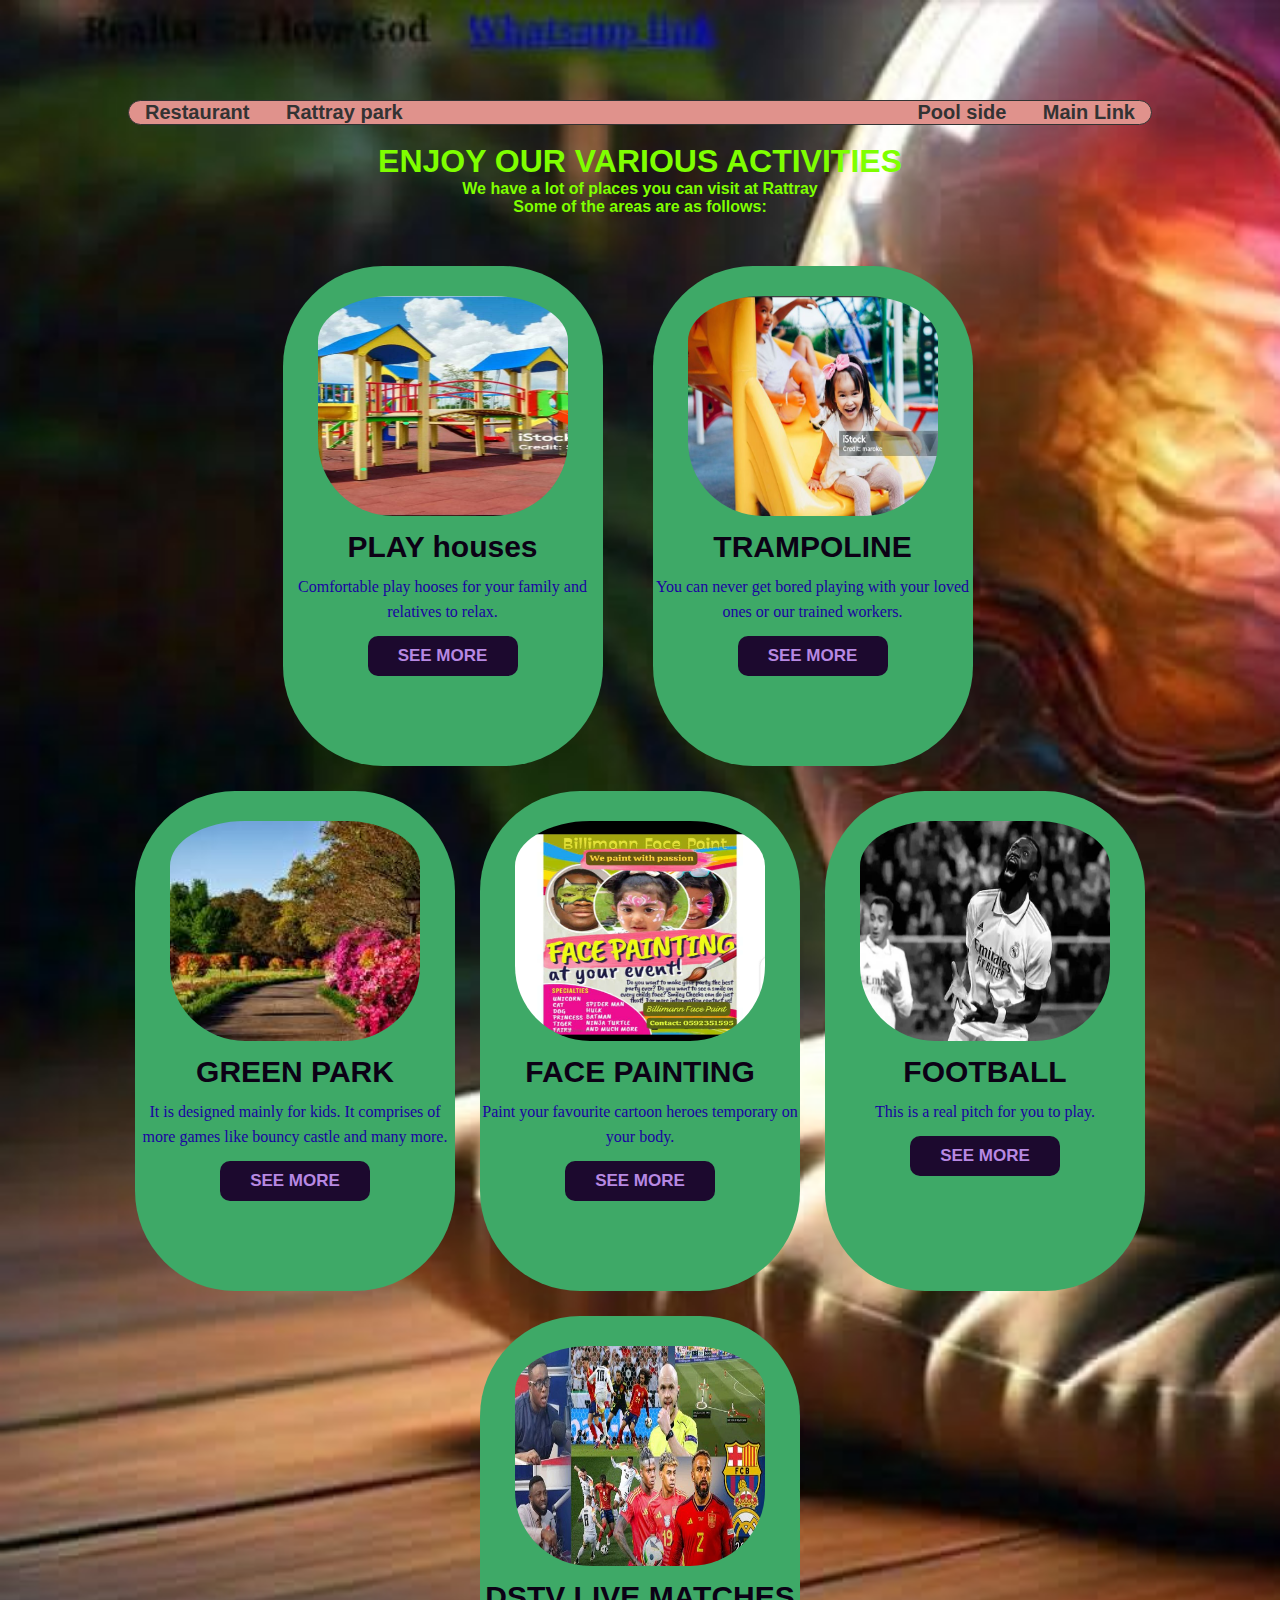
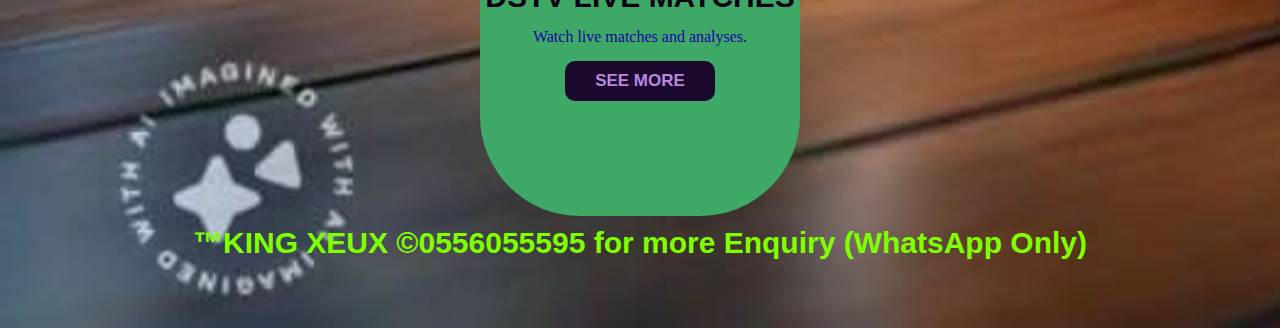
<file: index.html>
<!DOCTYPE html>
<html lang="en">
<head>
    <meta charset="UTF-8">
    <meta name="viewport" content="width=device-width, initial-scale=1.0">
    <title>HOMEPAGE</title>
    <link rel="stylesheet" href="fstyle.css">
    
    

</head>
<body body background="wp1.jpg">
   
    <nav class="nav-container">
        <ul class="right-side">
            <li><a href="Restaurant.html" ref="noopener noreferrer">Restaurant</a></li>
            <li><a href="Rattray park.html" ref="noopener noreferrer">Rattray park</a></li>
        </ul>
        <ul class="left-side">
            <li><a href="Pool side.html">Pool side</a></li>
            <li><a href="https://www.instagram.com/officialrattraypark/">Main Link</a></li>

        </ul>
    

    </nav>
    <br>
    
    <h1 style="color: chartreuse;">ENJOY OUR VARIOUS ACTIVITIES</h1>
    <p style="color: chartreuse;"><strong> We have a lot of places you can visit at Rattray</strong></p> 
    <p style="color: chartreuse;"><strong>Some of the areas are as follows:</strong></p>
 
   <div class="container">
    <div class="box">
    <img src="pg1.jpg" alt="" width="400px" height="400px">
    <h3>PLAY houses</h3>
    <p>Comfortable play hooses for your family and relatives to relax.    </p>
    <button class="button">SEE MORE</button>
    
    </div>
    <br><br>
    <div class="box">
        <img src="plgi1.jpg" alt="" width="400px" height="400px">
        <h3>TRAMPOLINE</h3>
        <p>You can never get bored playing with your loved ones or our trained workers.  </p>
        <button class="button">SEE MORE</button>
        </div>
        <br><br>
                <div class="box">
        <img src="pp2.jpg" alt="">
            <h3>GREEN PARK</h3>
            <p>It is designed mainly for kids. It comprises of more games like bouncy castle and many more. 
            </p>
            <button class="button">SEE MORE</button>
            </div>
            <div class="box">
                <img src="fp1.jpg" alt="">
                <h3>FACE PAINTING</h3>
                <p>Paint your favourite cartoon heroes temporary on your body. 
                </p>
                <button class="button">SEE MORE</button>
                </div>
                <div class="box">
                    <img src="fbl1.jpg" alt="">
                    <h3>FOOTBALL</h3>
                    <p>This is a real pitch for you to play. 
                    </p>
                    <button class="button">SEE MORE</button>
                    </div>
                    <div class="box">
                        <img src="sp1.jpg" alt="">
                        <h3>DSTV LIVE MATCHES</h3>
                        <p>Watch live matches and analyses. 
                        </p>
                        <button class="button">SEE MORE</button>
                        </div>
                        
                        
   </div> 
    
   <h3 style="color: chartreuse;"> &trade;KING XEUX &copy;0556055595 for more Enquiry (WhatsApp Only)</h3>
   

    <br>
   
</body>
</html>
</file>
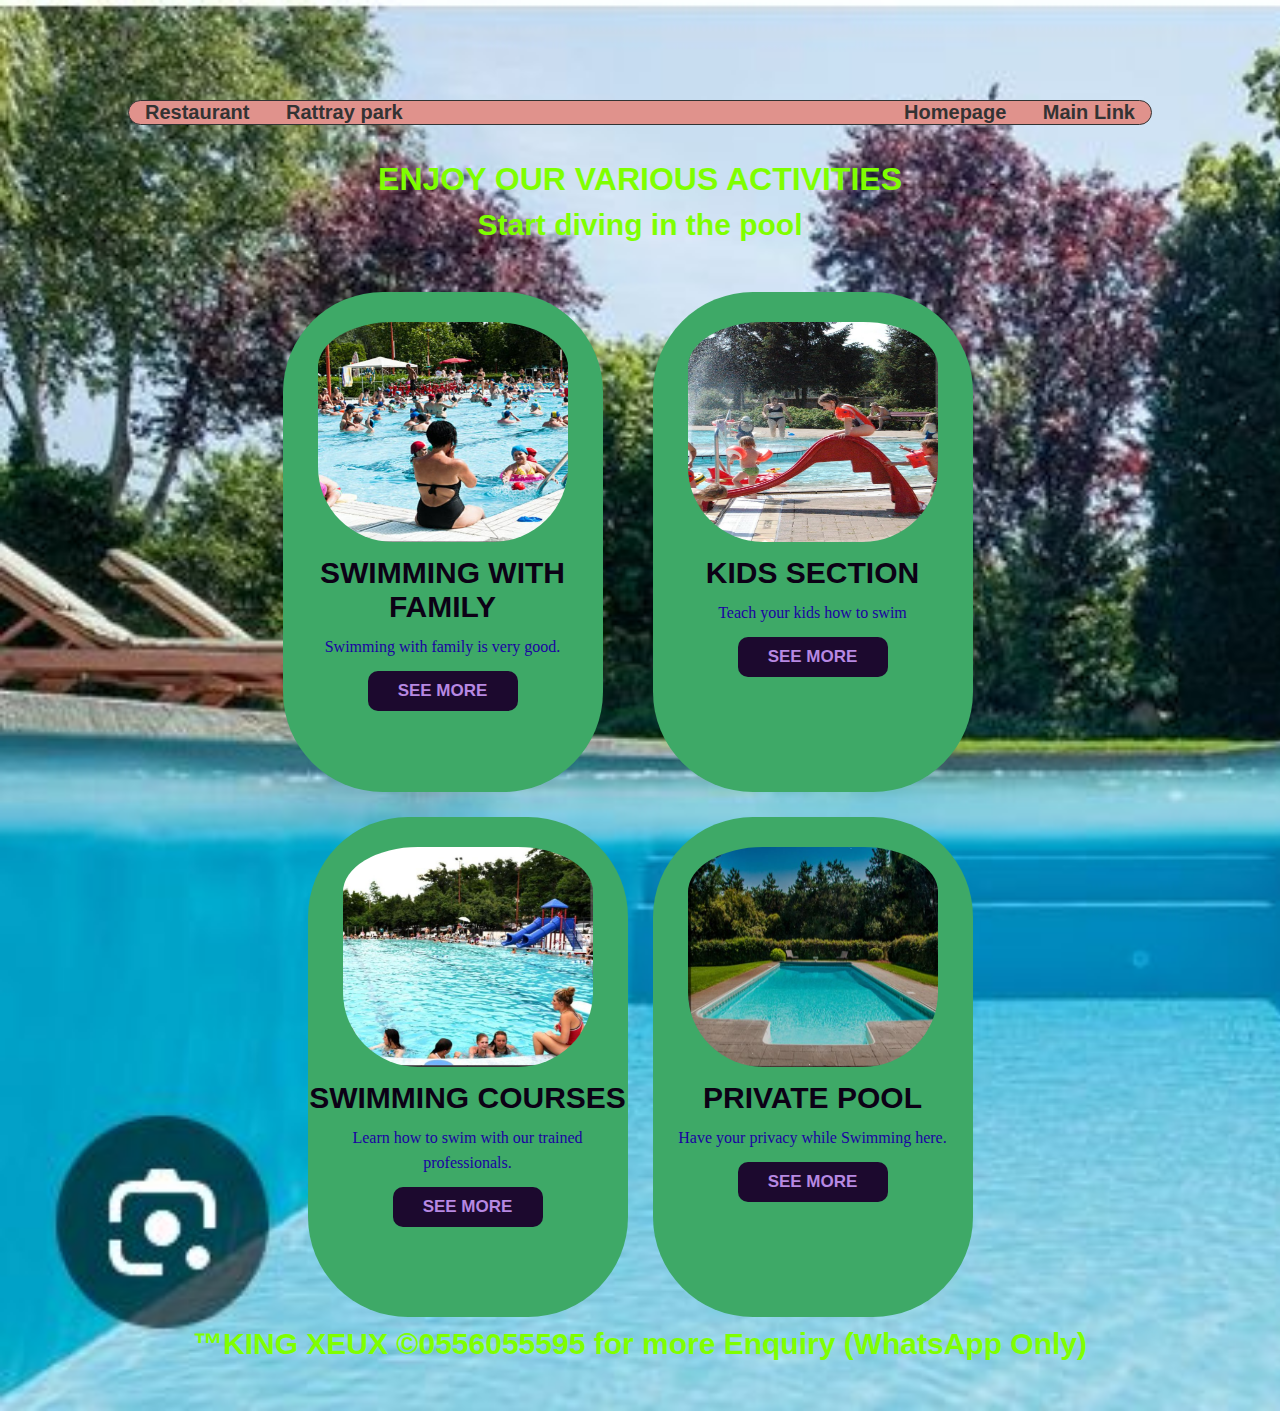
<file: Pool side.html>
<!DOCTYPE html>
<html lang="en">
<head>
    <meta charset="UTF-8">
    <meta name="viewport" content="width=device-width, initial-scale=1.0">
    <title>Pool</title>
    <link rel="stylesheet" href="fstyle.css">
</head>
<body background="spw1.jpg">

    <nav class="nav-container">
        <ul class="right-side">
            <li><a href="Restaurant.html" ref="noopener noreferrer">Restaurant</a></li>
            <li><a href="Rattray park.html" ref="noopener noreferrer">Rattray park</a></li>
        </ul>
        <ul class="left-side">
            <li><a href="Homepage.html">Homepage</a></li>
            <li><a href="https://www.instagram.com/officialrattraypark/">Main Link</a></li>

        </ul>
    </nav>
    <br><br>
    
    <h1 style="color: chartreuse;">ENJOY OUR VARIOUS ACTIVITIES</h1>
    <h3 style="color: chartreuse;"><strong>Start diving in the pool</strong></h3>
   <div class="container">
    <div class="box">
    <img src="sp2.jpg" alt="" width="400px" height="400px">
    <h3>SWIMMING WITH FAMILY </h3>
    <p>Swimming with family is very good.    </p>
    <button class="button">SEE MORE</button>
    
    </div>
    <br><br>
    <div class="box">
        <img src="sp3.jpg" alt="" width="400px" height="400px">
        <h3>KIDS SECTION</h3>
        <p>Teach your kids how to swim </p>
        <button class="button">SEE MORE</button>
        </div>
        <br><br>
                <div class="box">
            <img src="sp4.jpg" alt="">
            <h3>SWIMMING COURSES</h3>
            <p>Learn how to swim with our trained professionals. 
            </p>
            <button class="button">SEE MORE</button>
            </div>
            <div class="box">
                <img src="swp2.jpg" alt="">
                <h3>PRIVATE POOL</h3>
                <p>Have your privacy while Swimming here. 
                </p>
                <button class="button">SEE MORE</button>
                </div>
        
                        
                        
   </div> 
    
   <h3 style="color: chartreuse;"> &trade;KING XEUX &copy;0556055595 for more Enquiry (WhatsApp Only)</h3>
   
   </body>
</html>
</file>
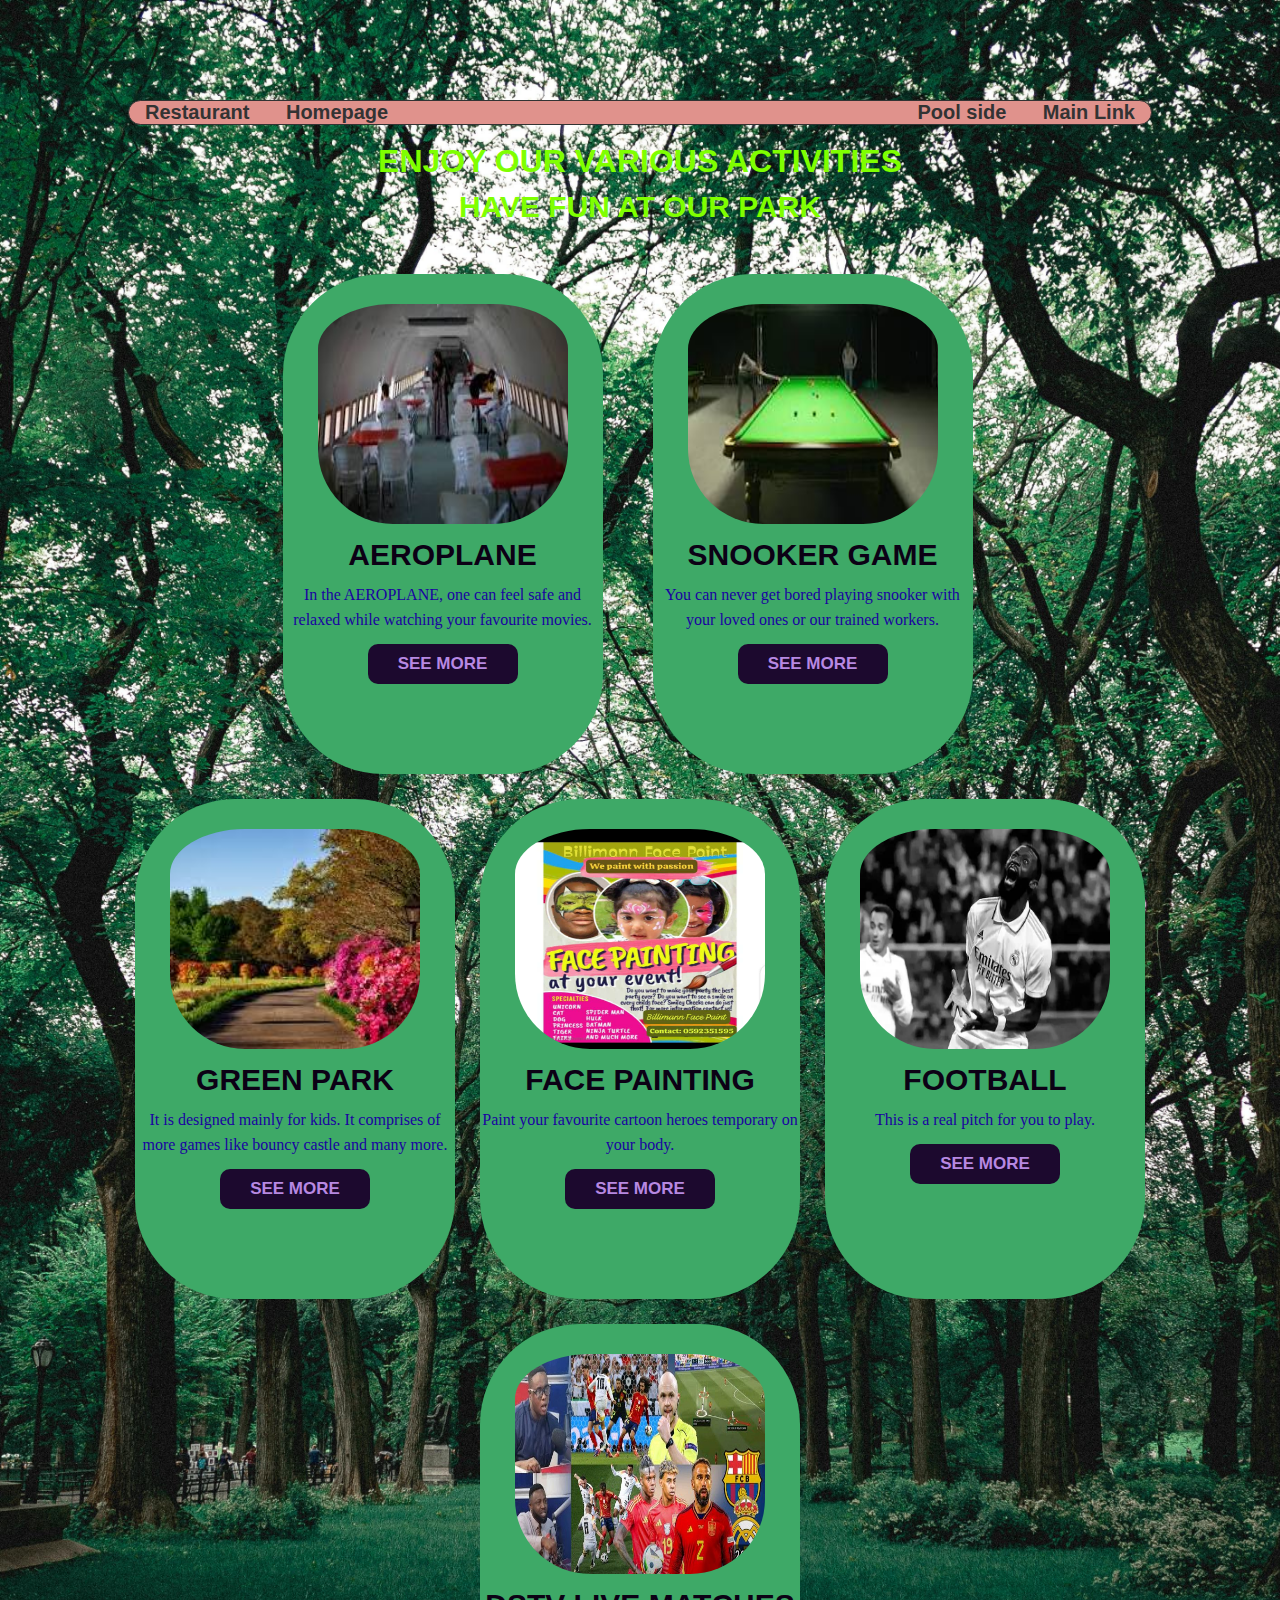
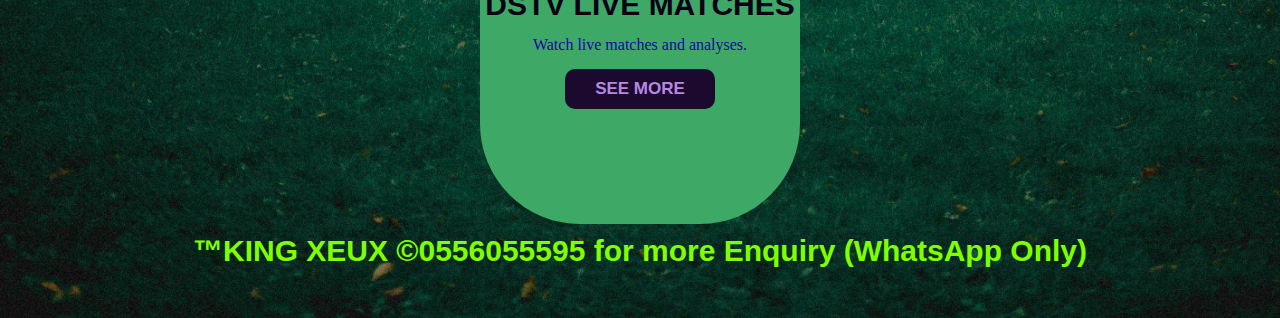
<file: Rattray park.html>
<!DOCTYPE html>
<html lang="en">
<head>
    <meta charset="UTF-8">
    <meta name="viewport" content="width=device-width, initial-scale=1.0">
    <title>HOMEPAGE</title>
    <link rel="stylesheet" href="fstyle.css">
</head>

<body background="pp4.jpg">    
    
    <nav class="nav-container">
        <ul class="right-side">
            <li><a href="Restaurant.html" ref="noopener noreferrer">Restaurant</a></li>
            <li><a href="Homepage.html" ref="noopener noreferrer">Homepage</a></li>
        </ul>
        <ul class="left-side">
            <li><a href="Pool side.html">Pool side</a></li>
            <li><a href="https://www.instagram.com/officialrattraypark/">Main Link</a></li>

        </ul>
    

    </nav>
    <br>
    <h1 style="color: chartreuse;">ENJOY OUR VARIOUS ACTIVITIES</h1>
    <h3 style="color: chartreuse;"><strong>HAVE FUN AT OUR PARK</strong></h3>
   <div class="container">
    <div class="box">
    <img src="pl2.jpg" alt="" width="400px" height="400px">
    <h3>AEROPLANE</h3>
    <p>In the AEROPLANE, one can feel safe and relaxed while watching your favourite movies.    </p>
    <button class="button">SEE MORE</button>
    
    </div>
    <br><br>
    <div class="box">
        <img src="sn1.jpg" alt="" width="400px" height="400px">
        <h3>SNOOKER GAME</h3>
        <p>You can never get bored playing snooker with your loved ones or our trained workers.  </p>
        <button class="button">SEE MORE</button>
        </div>
        <br><br>
                <div class="box">
            <img src="pp2.jpg" alt="">
            <h3>GREEN PARK</h3>
            <p>It is designed mainly for kids. It comprises of more games like bouncy castle and many more. 
            </p>
            <button class="button">SEE MORE</button>
            </div>
            <div class="box">
                <img src="fp1.jpg" alt="">
                <h3>FACE PAINTING</h3>
                <p>Paint your favourite cartoon heroes temporary on your body. 
                </p>
                <button class="button">SEE MORE</button>
                </div>
                <div class="box">
                    <img src="fbl1.jpg" alt="">
                    <h3>FOOTBALL</h3>
                    <p>This is a real pitch for you to play. 
                    </p>
                    <button class="button">SEE MORE</button>
                    </div>
                    <div class="box">
                        <img src="sp1.jpg" alt="">
                        <h3>DSTV LIVE MATCHES</h3>
                        <p>Watch live matches and analyses. 
                        </p>
                        <button class="button">SEE MORE</button>
                        </div>
                        
                        
   </div> 
    
   <h3 style="color: chartreuse;"> &trade;KING XEUX &copy;0556055595 for more Enquiry (WhatsApp Only)</h3>
   

</body>
</html>
</file>
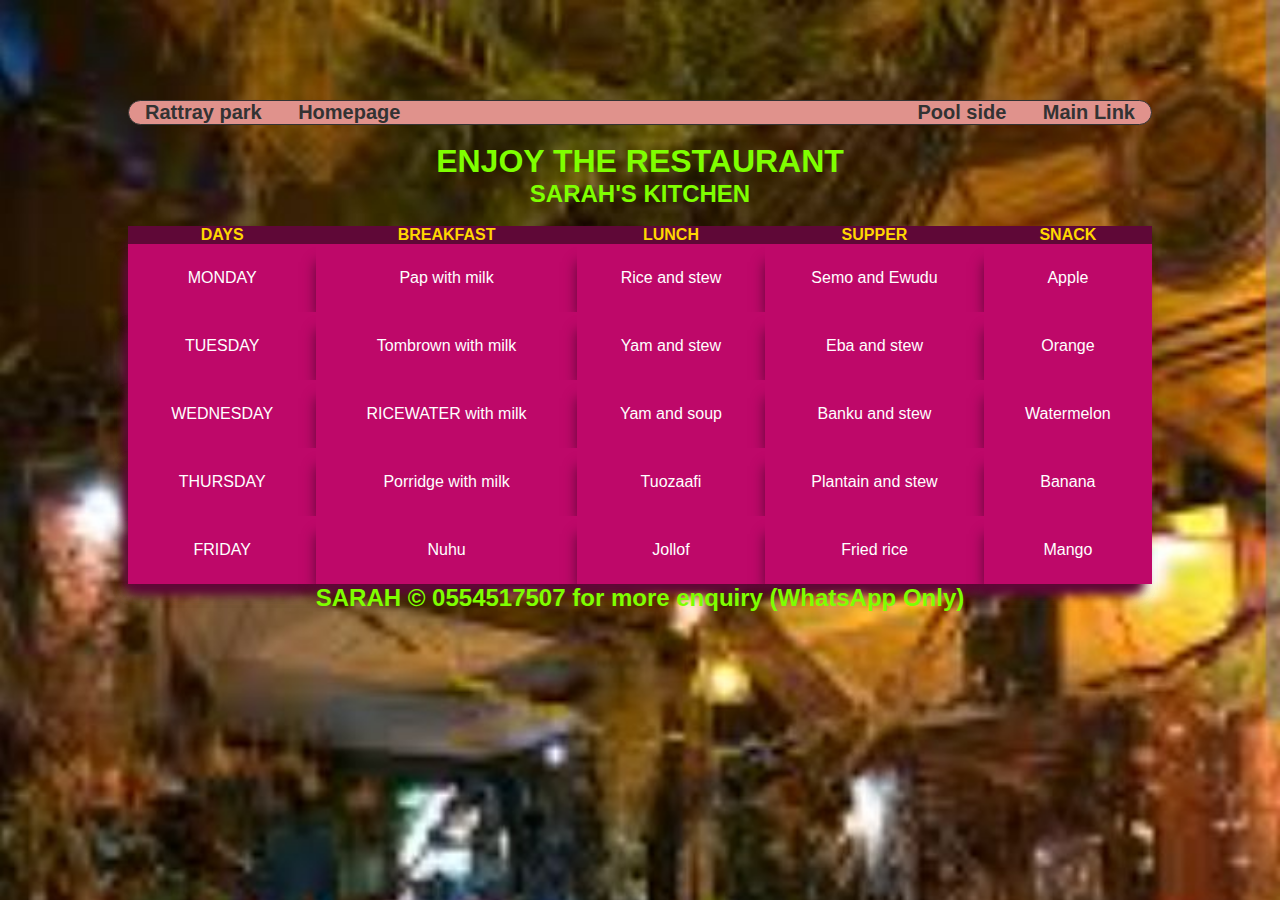
<file: Restaurant.html>
<!DOCTYPE html>
<html>
    <head>
        <title>HOMEPAGE</title>
        <link rel="stylesheet" href="fstyle.css">
    
   
    </head>
    
    <body background="reta1.jpg">
        
        <nav class="nav-container">
            <ul class="right-side">
                <li><a href="Rattray park.html" ref="noopener noreferrer">Rattray park</a></li>
                <li><a href="Homepage.html" ref="noopener noreferrer">Homepage</a></li>
            </ul>
            <ul class="left-side">
                <li><a href="Pool side.html">Pool side</a></li>
                <li><a href="https://www.instagram.com/officialrattraypark/">Main Link</a></li>
    
            </ul>
        
    
        </nav>
        <br>
        <H1 style="color: chartreuse;"><Str>ENJOY THE RESTAURANT</Str></H1>
        <h2 style="color: chartreuse;">SARAH'S KITCHEN</h2>
        <br>
        <table>
            <thead>
                <tr>
                    <th>DAYS</th>
                    <th>BREAKFAST</th>
                    <th>LUNCH</th>
                    <th>SUPPER</th>
                    <th>SNACK</th>
                </tr>
            </thead>
            <tbody>
                <tr>
                    <td>MONDAY</td>
                    <td>Pap with milk</td>
                    <td>Rice and stew</td>
                    <td>Semo and Ewudu</td>
                    <td>Apple</td>
                </tr>
                <tr>
                    <td>TUESDAY</td>
                    <td>Tombrown with milk</td>
                    <td>Yam and stew</td>
                    <td>Eba and stew</td>
                    <td>Orange</td>
                </tr>
                <tr>
                     <td>WEDNESDAY</td>
                    <td>RICEWATER with milk</td>
                    <td>Yam and soup</td>
                    <td>Banku and stew</td>
                    <td>Watermelon</td>
                </tr>
                <tr>
                     <td>THURSDAY</td>
                    <td>Porridge with milk</td>
                    <td>Tuozaafi</td>
                    <td>Plantain and stew</td>
                    <td>Banana</td>
                </tr>
                
                 <tr>
                     <td>FRIDAY</td>
                    <td>Nuhu</td>
                    <td>Jollof</td>
                    <td>Fried rice</td>
                    <td>Mango</td>
                </tr>
             
            </tbody>
        </table>
        
    <h2 style="color: chartreuse;">SARAH &copy 0554517507 for more enquiry (WhatsApp Only)</h2>
    </body>
       
</html>
</file>
<file: fstyle.css>
*{
    padding: 0;
    margin: 0;
    box-sizing: border-box;
}

body{
    width: 80%;
    margin: 0 auto;
}

.nav-container{
    background-color: rgb(224, 146, 140);
    border: 1px solid #333;
    border-radius: 25px;
    margin-top: 50px;
    display: flex;
    justify-content: space-between;
    overflow: hidden;

}
.right-side, .left-side{
    list-style-type: none;
}
.right-side li, .left-side li{
    display: inline-block;
}
.right-side li a, .left-side li a{
    text-decoration: none;
    width: 100%;
    height: 100%;
    font-size: 20px;
    color: #333;
    padding: 14px 16px;
    font-weight: bold;
}
.right-side li a:hover, .left-side li a:hover{
    background-color: darkgreen; color: #77e610;
}

*{margin:0 ;padding:20px ;font-family:'Times New Roman';}
body {display: grid; background-color:deeppink; 
 background-size: cover ;}
table {padding: 5px; border-collapse: collapse;}
th {background-color: #5f0837; color: gold; text-align: center;}
table, td, tr {background-color: #be0869; box-shadow: -6px 12px 12px -6px   #5f0837; padding: 25px; text-align: center;}
h2, td {color: white;}

tr:nth-child(even){background-color: #51517f;}

tr:nth-child(even):hover{background-color: #1c536c;
    transform: scale(1.5); transition: transform 2000ms ease;}


tr:nth-child(odd):hover{background-color: #412f84;
    transform: scale(1.5);transition: transform 2000ms ease;}

    * {margin: 0; padding: 0;text-align: center;font-family: arial;}

    body{background-color:  #146f6f;;padding-top: 50px; padding-bottom: 50px;}
    
    h2{color: #0c0115;}
    
    h3{color: #0c0115; font-size: 30px; margin-top: 10px;}
    
    .container{padding-top:50px; gap:25px ;margin:0;display: flex;flex-wrap: wrap;
         justify-content: center;}
    
    .box{width: 320px; height: 500px;background-color: #3ea967; border-radius: 100px;
    transform:transform 0.6s ease }
    
    .box:hover{transform: translateY(-20px);}
    
    .box img{width: 250px;height: 250px;padding-top: 30px;border-radius: 30%;}
    
    .box p{color: #1a02a1; padding-top: 10px; padding-bottom: 10px; line-height: 25px; font-family: georgia; font-weight: 5px;}
    
    .box button{width: 150px; height: 40px; background-color: #1c092e; border-radius: 10px;
    border: none; color: #b788e2; font-size: 17px; font-weight: bold; margin-top: 2px;}
    
    .box .button:hover{background: #0c0848; color: whitesmoke; border: 2px solid salmon;}
</file>
